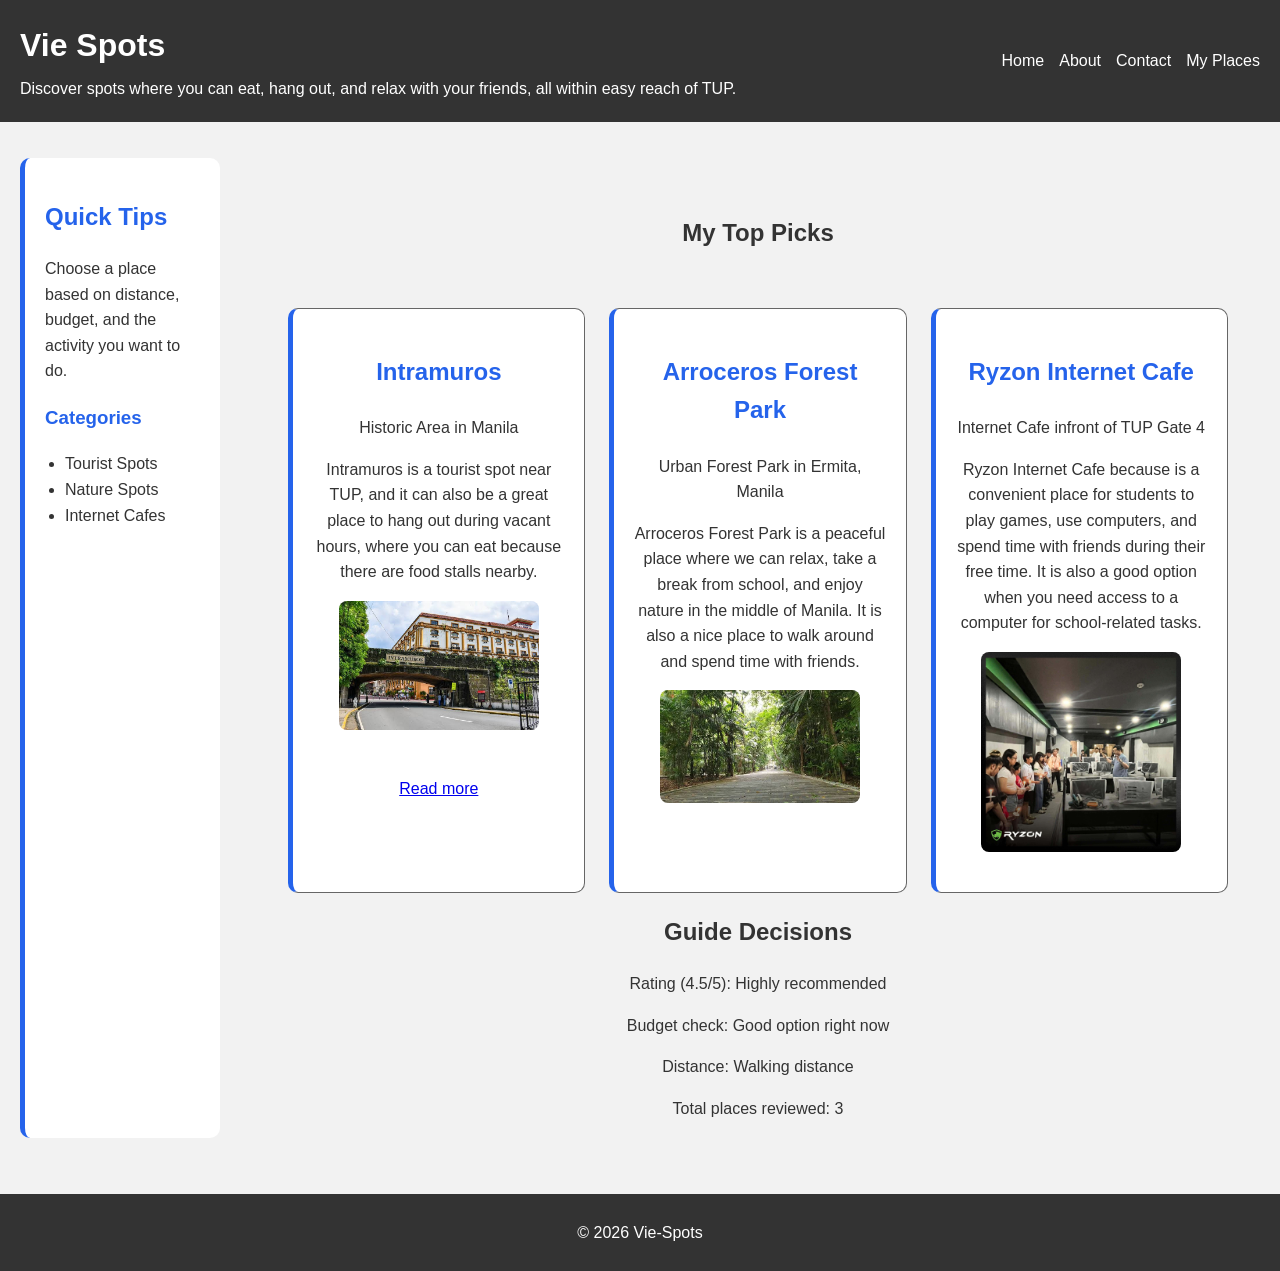
<file: index.html>
<!DOCTYPE html>
<html>
<head>
  <meta charset="UTF-8">
  <meta name="viewport" content="width=device-width, initial-scale=1.0">
  <title>Vie-Spots</title>
  <link rel="stylesheet" href="style.css">
</head>
<body>

<div class="page">

  <header class="site-header">

    <div class="header-info">
      <h1 id="guide-name">Vie Spots</h1>

      <p>Discover spots where you can eat, hang out, and relax with your friends, all within easy reach of TUP.</p>
    </div>

    <nav>
      <ul>
        <li><a href="index.html">Home</a></li>
        <li><a href="about.html">About</a></li>
        <li><a href="contact.html">Contact</a></li>
        <li><a href="https://aldave-shanharvie.github.io/Shan-Harvie-Aldave/">My Places</a></li>
      </ul>
    </nav>

  </header>

  <aside>
    <h2>Quick Tips</h2>

    <p>Choose a place based on distance, budget, and the activity you want to do.</p>

    <h3>Categories</h3>

    <ul>
      <li>Tourist Spots</li>
      <li>Nature Spots</li>
      <li>Internet Cafes</li>
    </ul>
  </aside>

  <main>

    <section class="hero">
      <h2>My Top Picks</h2>
    </section>

    <section class="place-grid">

      <article class="place-card">
        <h3>Intramuros</h3>

        <p>Historic Area in Manila</p>

        <p>Intramuros is a tourist spot near TUP, and it can also be a great place to hang out during vacant hours, where you can eat because there are food stalls nearby.</p>

        <img src="intra.jpg" alt="Intramuros Entrance">

        <br>

        <a href="places/intramuros.html">Read more</a>
      </article>

      <article class="place-card">
        <h3>Arroceros Forest Park</h3>

        <p>Urban Forest Park in Ermita, Manila</p>

        <p>Arroceros Forest Park is a peaceful place where we can relax, take a break from school, and enjoy nature in the middle of Manila. It is also a nice place to walk around and spend time with friends.</p>

        <img src="arroceros.jpg" alt="Sample view of the Park">
      </article>

      <article class="place-card">
        <h3>Ryzon Internet Cafe</h3>

        <p>Internet Cafe infront of TUP Gate 4</p>

        <p>Ryzon Internet Cafe because is a convenient place for students to play games, use computers, and spend time with friends during their free time. It is also a good option when you need access to a computer for school-related tasks.</p>

        <img src="ryzon.jpg" alt="Inside the Shop">
      </article>

    </section>

    <p>Total places reviewed: <span id="place-count">0</span></p>

  </main>

  <footer>
    <p id="copyright">&copy; 2026 Vie-Spots</p>
  </footer>

</div>

<script src="script.js"></script>
</body>
</html>
</file>
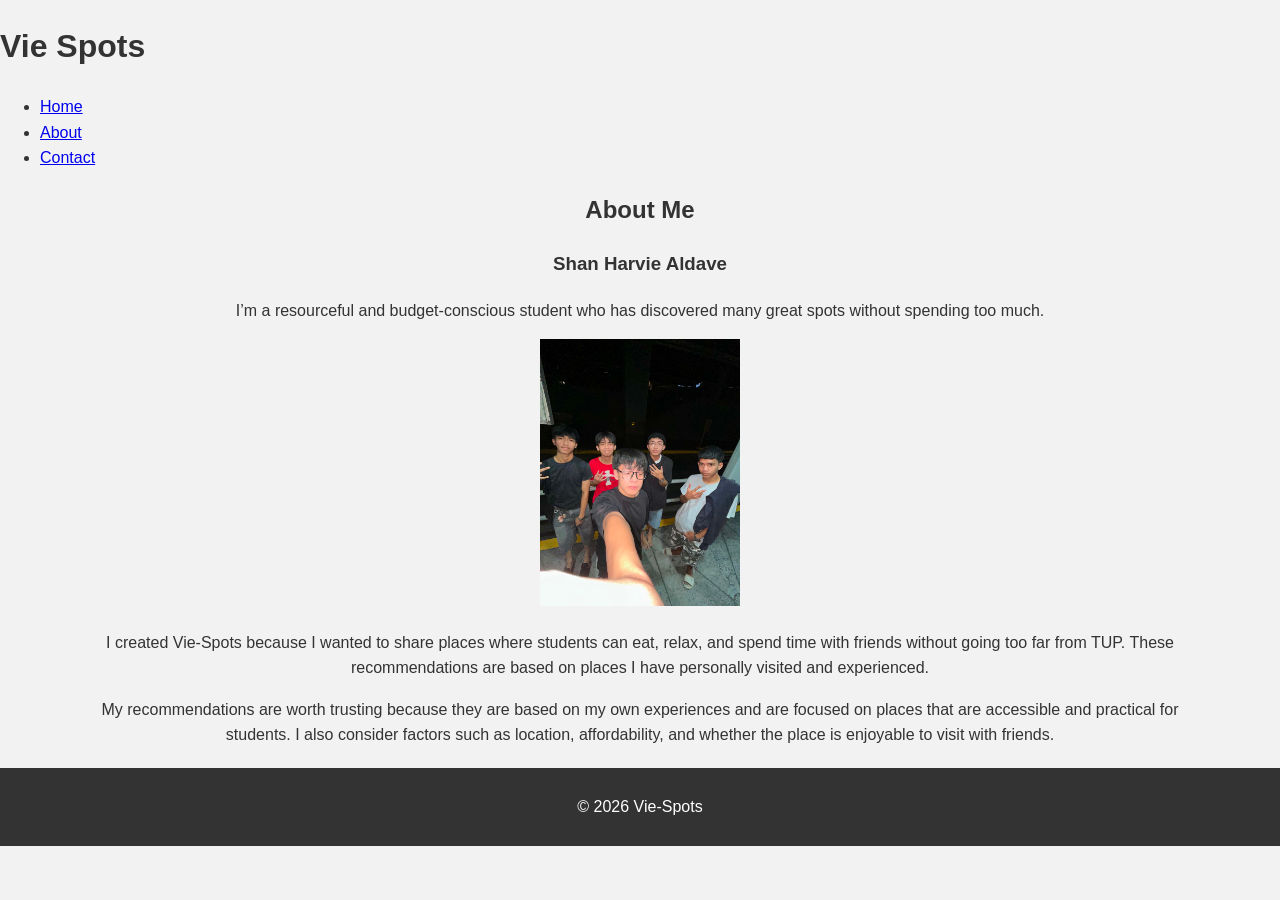
<file: about.html>
<!DOCTYPE html>
<html>
<head>
  <meta name="viewport" content="width=device-width, initial-scale=1.0">
  <title>About - Vie-Spots</title>
  <link rel="stylesheet" href="style.css">
</head>

<body>

<header>
  <h1 id="guide-name">Vie Spots</h1>

  <nav>
    <ul>
      <li><a href="index.html">Home</a></li>
      <li><a href="about.html">About</a></li>
      <li><a href="contact.html">Contact</a></li>
    </ul>
  </nav>
</header>

<main>

  <h2>About Me</h2>

  <section>
    <h3>Shan Harvie Aldave</h3>

    <p>
      I’m a resourceful and budget-conscious student who has discovered
      many great spots without spending too much.
    </p>

    <img src="gng.jpg" alt="Me and my friends" style="width: 200px; height: auto;">

    <p>
      I created Vie-Spots because I wanted to share places where students
      can eat, relax, and spend time with friends without going too far
      from TUP. These recommendations are based on places I have personally
      visited and experienced.
    </p>

    <p>
      My recommendations are worth trusting because they are based on my
      own experiences and are focused on places that are accessible and
      practical for students. I also consider factors such as location,
      affordability, and whether the place is enjoyable to visit with friends.
    </p>

  </section>

</main>

<footer>
  <p id="copyright">&copy; 2026 Vie-Spots</p>
</footer>

<script src="script.js"></script>
</body>
</html>
</file>
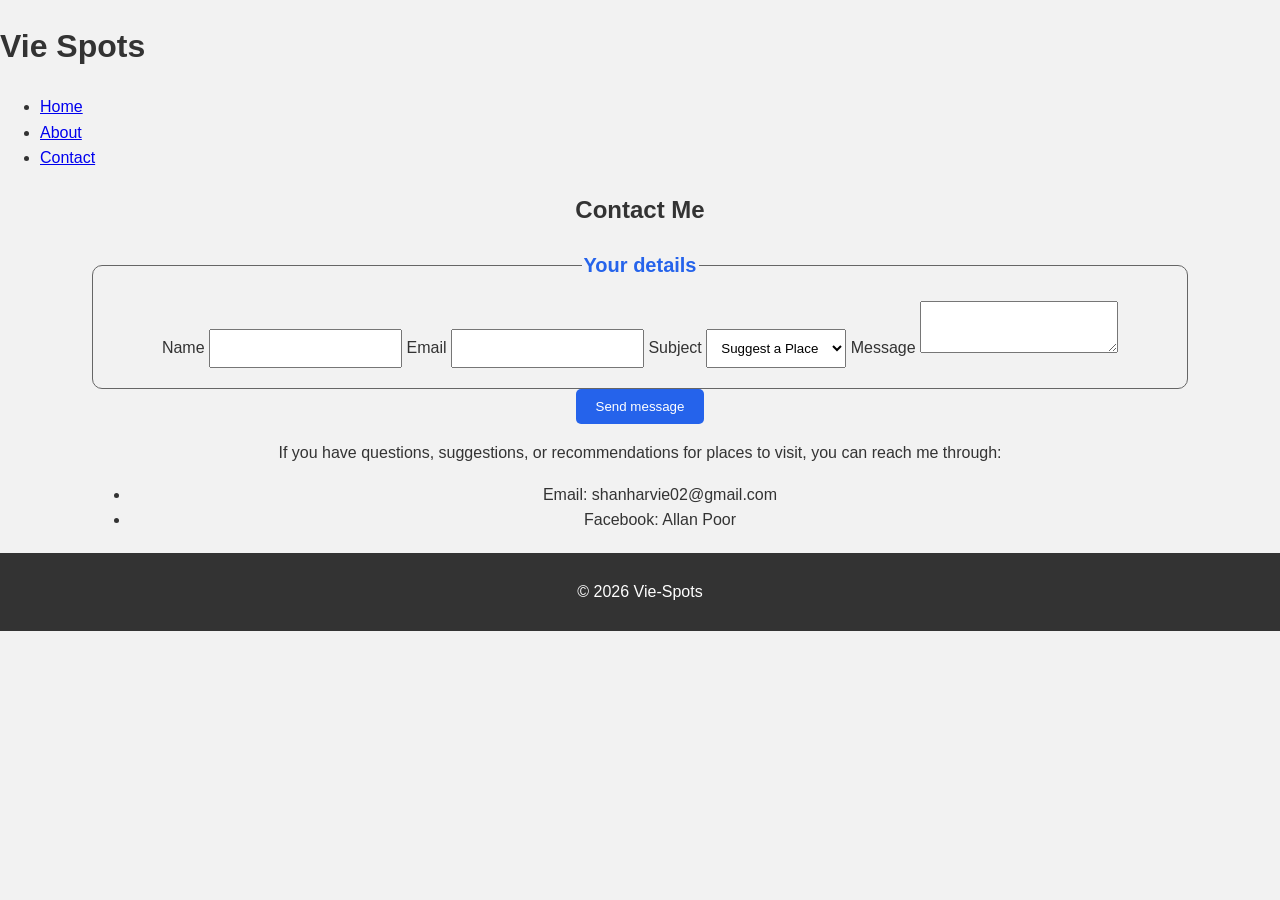
<file: contact.html>
<!doctype html>
<html>
<head>
  <meta charset="UTF-8">
  <meta name="viewport" content="width=device-width, initial-scale=1.0">
  <title>Vie-Spots</title>
  <link rel="stylesheet" href="style.css">
</head>

<body>

<header>
  <h1 id="guide-name">Vie Spots</h1>

  <nav>
    <ul>
      <li><a href="index.html">Home</a></li>
      <li><a href="about.html">About</a></li>
      <li><a href="contact.html">Contact</a></li>
    </ul>
  </nav>
</header>

<main>
  <h2>Contact Me</h2>

  <form>
    <fieldset>
      <legend>Your details</legend>

      <label for="name">Name</label>
      <input type="text" id="name" name="name" required>

      <label for="email">Email</label>
      <input type="email" id="email" name="email" required>

      <label for="subject">Subject</label>

      <select id="subject" name="subject">
        <option value="suggest-place">Suggest a Place</option>
        <option value="correct-detail">Correct a Detail</option>
        <option value="ask-question">Ask a Question</option>
        <option value="other">Something Else</option>
      </select>

      <label for="message">Message</label>
      <textarea id="message" name="message" required></textarea>
    </fieldset>

    <button type="submit">Send message</button>
  </form>

  <p>
    If you have questions, suggestions, or recommendations for places to
    visit, you can reach me through:
  </p>

  <ul>
    <li>Email: shanharvie02@gmail.com</li>
    <li>Facebook: Allan Poor</li>
  </ul>
</main>

<footer>
  <p id="copyright">&copy; 2026 Vie-Spots</p>
</footer>

<script src="script.js"></script>
</body>
</html>
</file>
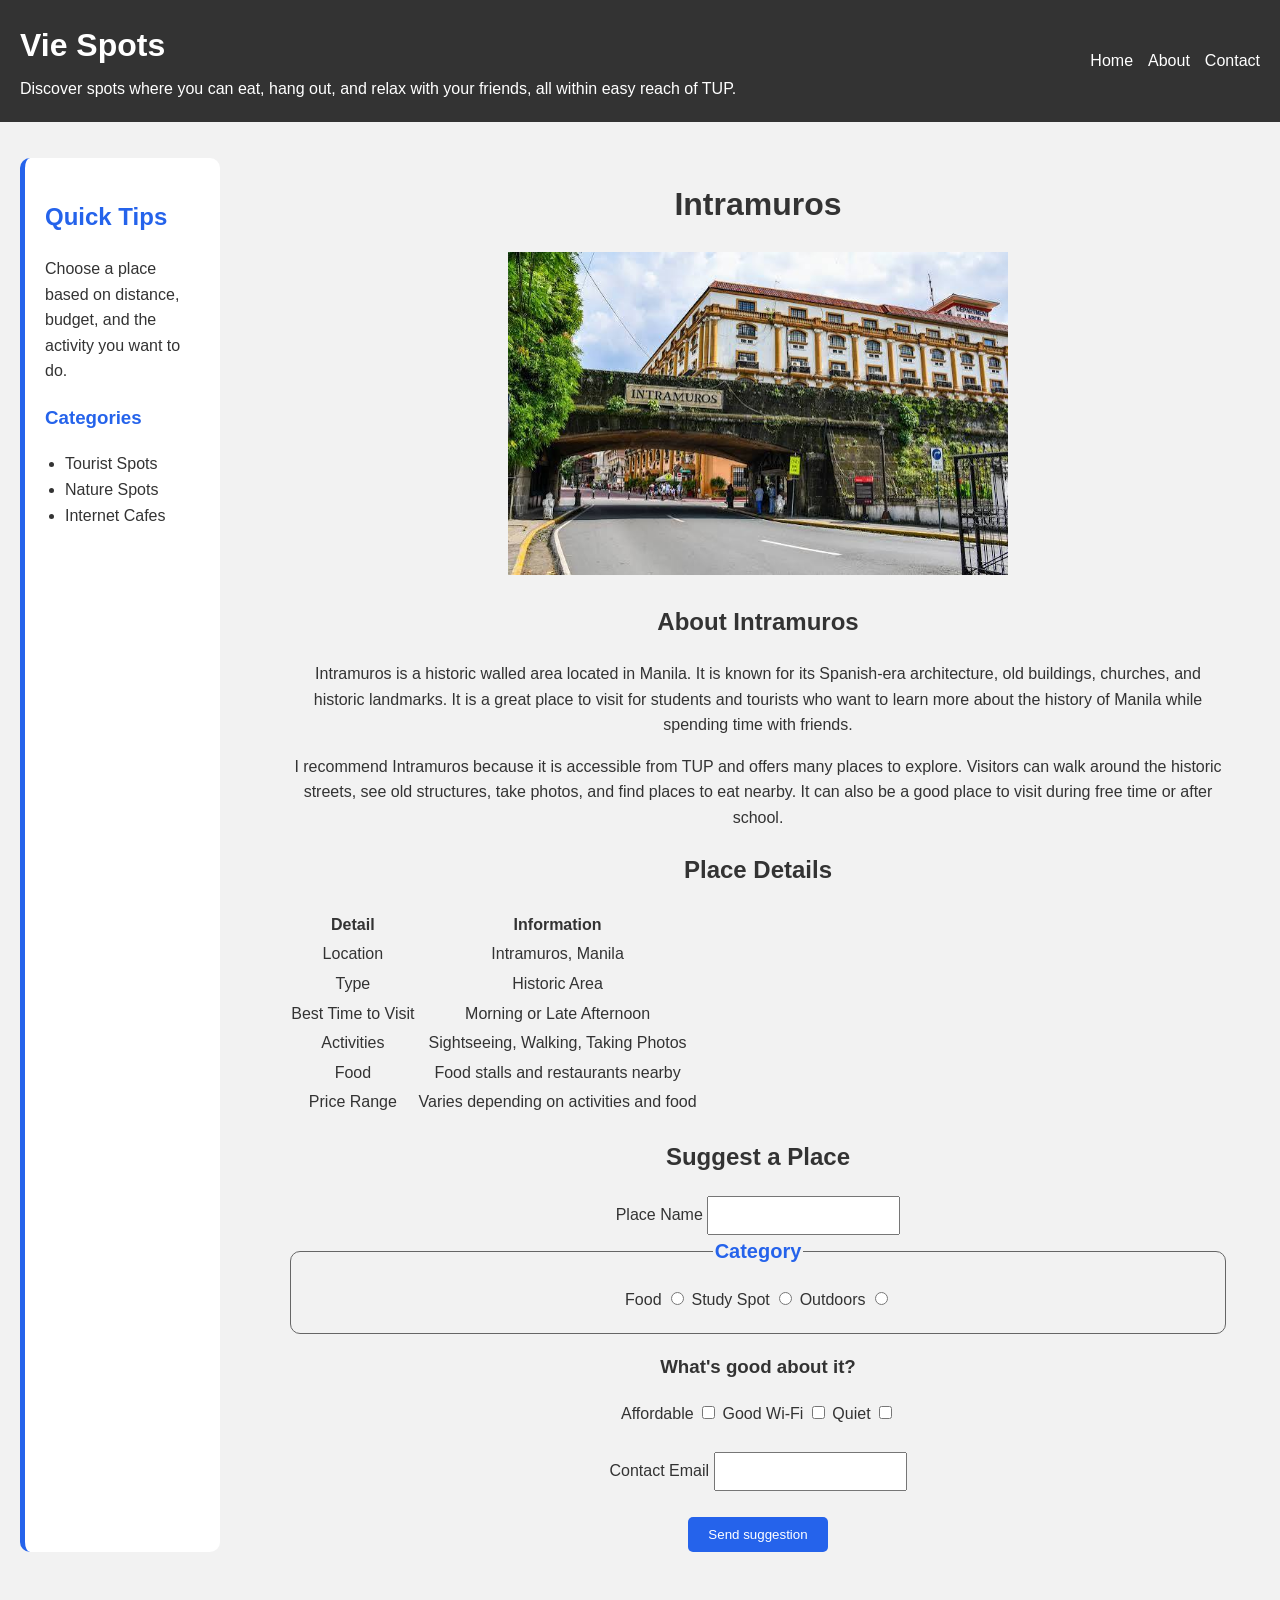
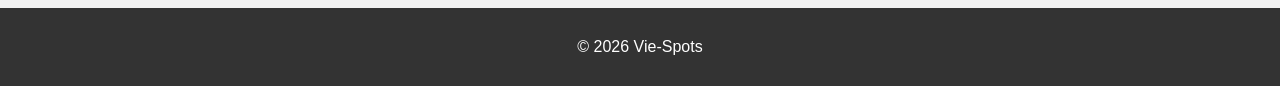
<file: places/intramuros.html>
<!doctype html>
<html>
<head>
  <meta name="viewport" content="width=device-width, initial-scale=1.0">
  <title>Intramuros</title>
  <link rel="stylesheet" href="../style.css">
</head>

<body>

<div class="page">

  <header class="site-header">

    <div class="header-info">
      <h1 id="guide-name">Vie Spots</h1>

      <p>Discover spots where you can eat, hang out, and relax with your friends, all within easy reach of TUP.</p>
    </div>

    <nav>
      <ul>
        <li><a href="../index.html">Home</a></li>
        <li><a href="../about.html">About</a></li>
        <li><a href="../contact.html">Contact</a></li>
      </ul>
    </nav>

  </header>

  <aside>
    <h2>Quick Tips</h2>

    <p>Choose a place based on distance, budget, and the activity you want to do.</p>

    <h3>Categories</h3>

    <ul>
      <li>Tourist Spots</li>
      <li>Nature Spots</li>
      <li>Internet Cafes</li>
    </ul>
  </aside>

  <main>

    <h1>Intramuros</h1>

    <img
      src="../intra.jpg"
      alt="Intramuros Entrance"
      width="500"
    >

    <h2>About Intramuros</h2>

    <p>
      Intramuros is a historic walled area located in Manila. It is known for
      its Spanish-era architecture, old buildings, churches, and historic
      landmarks. It is a great place to visit for students and tourists who want
      to learn more about the history of Manila while spending time with
      friends.
    </p>

    <p>
      I recommend Intramuros because it is accessible from TUP and offers many
      places to explore. Visitors can walk around the historic streets, see old
      structures, take photos, and find places to eat nearby. It can also be a
      good place to visit during free time or after school.
    </p>

    <h2>Place Details</h2>

    <table>
      <tr>
        <th>Detail</th>
        <th>Information</th>
      </tr>

      <tr>
        <td>Location</td>
        <td>Intramuros, Manila</td>
      </tr>

      <tr>
        <td>Type</td>
        <td>Historic Area</td>
      </tr>

      <tr>
        <td>Best Time to Visit</td>
        <td>Morning or Late Afternoon</td>
      </tr>

      <tr>
        <td>Activities</td>
        <td>Sightseeing, Walking, Taking Photos</td>
      </tr>

      <tr>
        <td>Food</td>
        <td>Food stalls and restaurants nearby</td>
      </tr>

      <tr>
        <td>Price Range</td>
        <td>Varies depending on activities and food</td>
      </tr>
    </table>

    <h2>Suggest a Place</h2>

    <form>

      <label for="place-name">Place Name</label>
      <input type="text" id="place-name" name="place-name" required>

      <fieldset>
        <legend>Category</legend>

        <label for="food">Food</label>
        <input type="radio" id="food" name="category" value="food">

        <label for="study">Study Spot</label>
        <input type="radio" id="study" name="category" value="study">

        <label for="outdoors">Outdoors</label>
        <input type="radio" id="outdoors" name="category" value="outdoors">
      </fieldset>

      <h3>What's good about it?</h3>

      <label for="affordable">Affordable</label>
      <input
        type="checkbox"
        id="affordable"
        name="good-points"
        value="affordable"
      >

      <label for="wifi">Good Wi-Fi</label>
      <input
        type="checkbox"
        id="wifi"
        name="good-points"
        value="wifi"
      >

      <label for="quiet">Quiet</label>
      <input
        type="checkbox"
        id="quiet"
        name="good-points"
        value="quiet"
      >

      <br><br>

      <label for="contact-email">Contact Email</label>
      <input
        type="email"
        id="contact-email"
        name="contact-email"
        required
      >

      <br><br>

      <button type="submit">Send suggestion</button>

    </form>

  </main>

  <footer>
    <p id="copyright">&copy; 2026 Vie-Spots</p>
  </footer>

</div>

<script src="../script.js"></script>
</body>
</html>
</file>
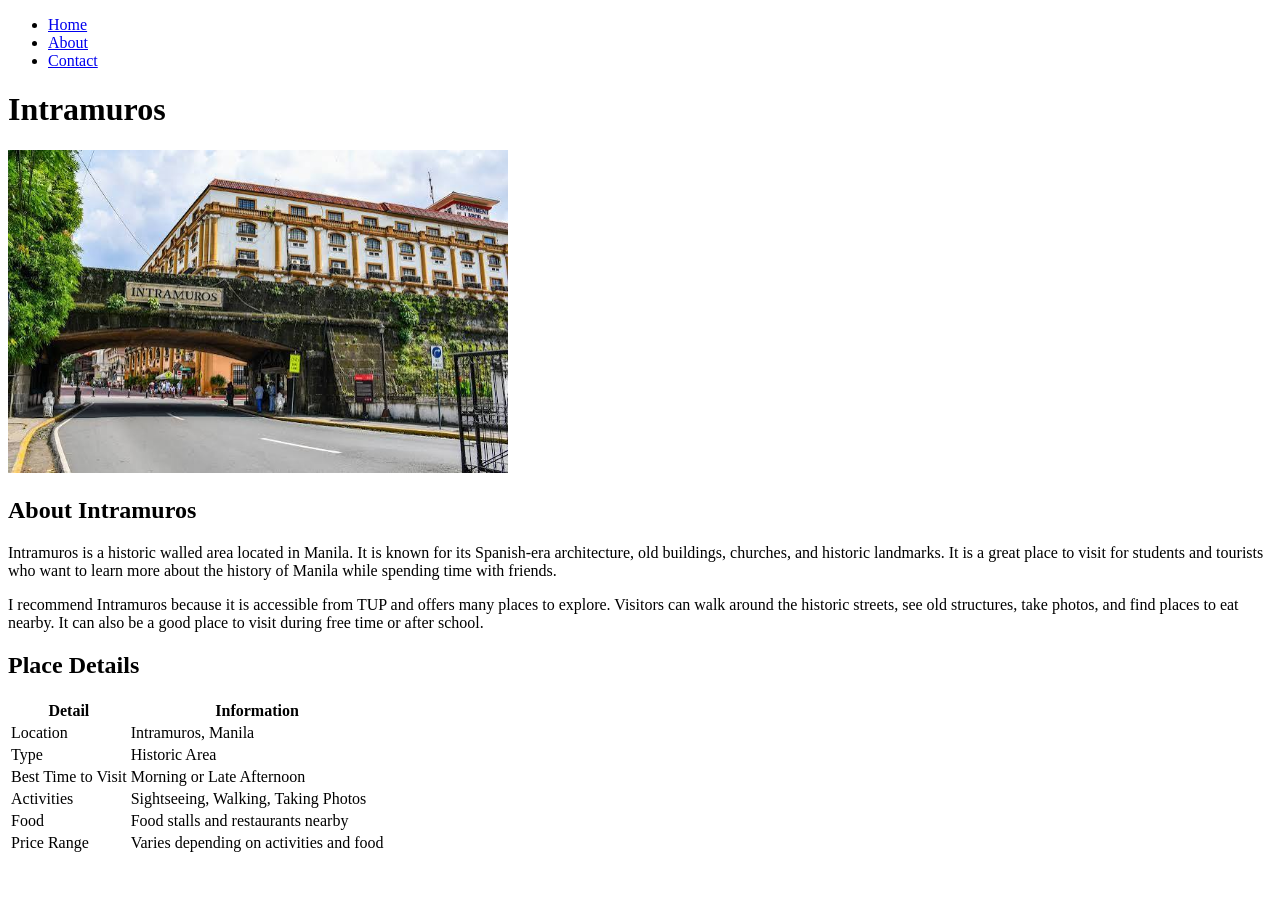
<file: places/place-name.html>
<!DOCTYPE html>
<html>
<head>
  <title>Intramuros</title>
</head>

<body>

  <nav>
    <ul>
      <li><a href="../index.html">Home</a></li>
      <li><a href="../about.html">About</a></li>
      <li><a href="../contact.html">Contact</a></li>
    </ul>
  </nav>

   <h1>Intramuros</h1>

  <img src="../intra.jpg" alt="Intramuros Entrance" width="500">

  <h2>About Intramuros</h2>

  <p>
    Intramuros is a historic walled area located in Manila. It is known for
    its Spanish-era architecture, old buildings, churches, and historic
    landmarks. It is a great place to visit for students and tourists who
    want to learn more about the history of Manila while spending time with
    friends.
  </p>

  <p>
    I recommend Intramuros because it is accessible from TUP and offers many
    places to explore. Visitors can walk around the historic streets, see
    old structures, take photos, and find places to eat nearby. It can also
    be a good place to visit during free time or after school.
  </p>

  <h2>Place Details</h2>

  <table>
    <tr>
      <th>Detail</th>
      <th>Information</th>
    </tr>

    <tr>
      <td>Location</td>
      <td>Intramuros, Manila</td>
    </tr>

    <tr>
      <td>Type</td>
      <td>Historic Area</td>
    </tr>

    <tr>
      <td>Best Time to Visit</td>
      <td>Morning or Late Afternoon</td>
    </tr>

    <tr>
      <td>Activities</td>
      <td>Sightseeing, Walking, Taking Photos</td>
    </tr>

    <tr>
      <td>Food</td>
      <td>Food stalls and restaurants nearby</td>
    </tr>

    <tr>
      <td>Price Range</td>
      <td>Varies depending on activities and food</td>
    </tr>
  </table>



</body>
</html>
</file>
<file: style.css>
/* Variables */

:root {
  --brand-color: #2563eb;
  --dark-ink: #333;
  --muted-grey: #666;
  --light-background: #f2f2f2;
}

/* Base Styles */

* {
  box-sizing: border-box;
}

body {
  font-family: Arial, sans-serif;
  margin: 0;
  background-color: var(--light-background);
  color: var(--dark-ink);
  line-height: 1.6;
}

/* Mobile Page Grid */

.page {
  display: grid;
  grid-template-columns: 1fr;
  grid-template-areas:
    "masthead"
    "main"
    "side"
    "foot";
  gap: 16px;
}

.site-header {
  grid-area: masthead;
}

aside {
  grid-area: side;
}

main {
  grid-area: main;
}

footer {
  grid-area: foot;
}

/* Header */

.site-header {
  background-color: var(--dark-ink);
  color: white;
  padding: 20px;
  display: flex;
  flex-direction: column;
  gap: 15px;
}

.header-info h1 {
  margin: 0;
}

.header-info p {
  margin: 5px 0 0;
}

.site-header nav ul {
  display: flex;
  flex-wrap: wrap;
  gap: 15px;
  list-style: none;
  padding: 0;
  margin: 0;
}

.site-header nav a {
  color: white;
  text-decoration: none;
}

.site-header nav a:hover {
  color: var(--brand-color);
}

/* Sidebar */

aside {
  background-color: white;
  padding: 20px;
  margin: 0 5%;
  border-radius: 10px;
  border-left: 5px solid var(--brand-color);
}

aside h2,
aside h3 {
  color: var(--brand-color);
}

aside ul {
  padding-left: 20px;
}

/* Main */

main {
  width: 90%;
  max-width: 1100px;
  margin: 20px auto;
  text-align: center;
}

/* Hero */

.hero {
  min-height: 150px;
  display: flex;
  justify-content: center;
  align-items: center;
}

/* Place Grid */

.place-grid {
  display: flex;
  flex-wrap: wrap;
  gap: 24px;
}

/* Place Cards */

.place-card {
  flex: 1 1 240px;
  min-width: 0;
  background-color: white;
  border-radius: 10px;
  padding: 20px;
  border-left: 5px solid var(--brand-color);
  text-align: center;
}

.place-card h3 {
  font-size: 24px;
  color: var(--brand-color);
}

.place-card img {
  display: block;
  width: 200px;
  max-width: 100%;
  height: auto;
  margin: 0 auto 20px;
  border-radius: 8px;
}

/* Components */

article {
  border: 1px solid var(--muted-grey);
}

/* Footer */

footer {
  background-color: var(--dark-ink);
  color: white;
  text-align: center;
  padding: 10px;
  margin-top: 20px;
}

/* Contact Form */

fieldset {
  padding: 20px;
  border-radius: 10px;
  border: 1px solid var(--muted-grey);
}

legend {
  color: var(--brand-color);
  font-size: 20px;
  font-weight: bold;
}

input,
textarea,
select {
  padding: 10px;
  max-width: 100%;
}

input:focus,
textarea:focus,
select:focus {
  outline: 3px solid var(--brand-color);
  outline-offset: 2px;
}

button[type="submit"] {
  background-color: var(--brand-color);
  color: white;
  padding: 10px 20px;
  border: none;
  border-radius: 5px;
  cursor: pointer;
}

/* Tablet and Up */

@media (min-width: 700px) {

  .page {
    grid-template-columns: 220px 1fr;
    grid-template-areas:
      "masthead masthead"
      "side     main"
      "foot     foot";
  }

  .site-header {
    flex-direction: row;
    justify-content: space-between;
    align-items: center;
  }

  aside {
    margin: 20px 0 20px 20px;
  }

  main {
    margin: 20px auto;
  }
}
</file>
